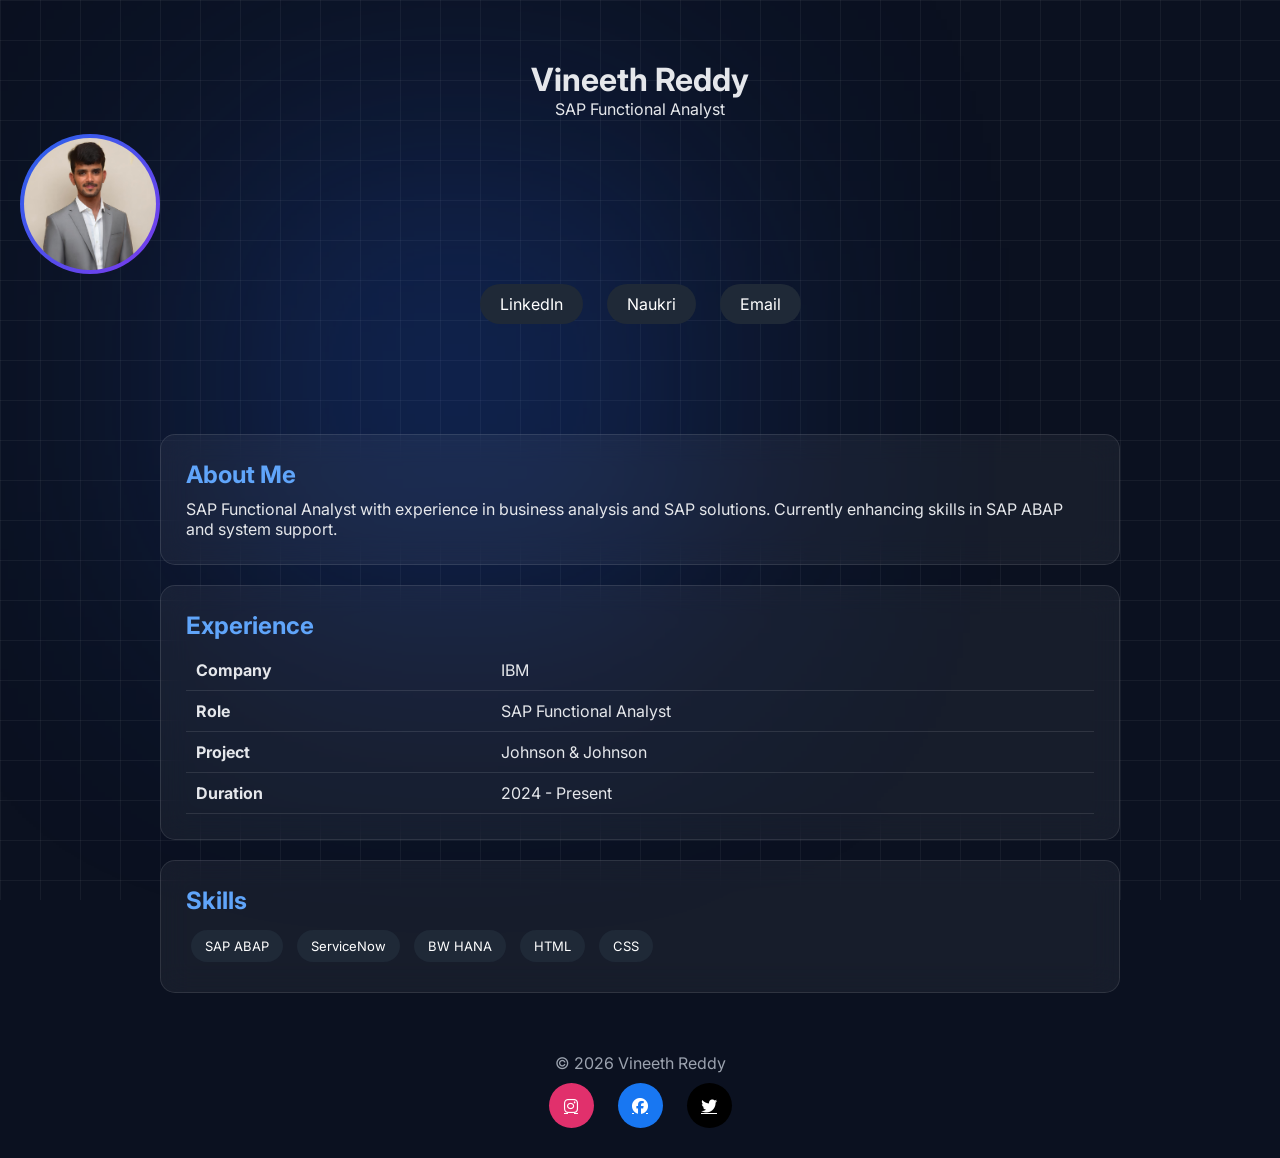
<file: edit.html>
<!DOCTYPE html>
<html lang="en">
<head>
<meta charset="UTF-8">
<meta name="viewport" content="width=device-width, initial-scale=1.0">
<title>Vineeth Reddy</title>

<link href="https://fonts.googleapis.com/css2?family=Inter:wght@300;500;700&display=swap" rel="stylesheet">
<link rel="stylesheet" href="https://cdnjs.cloudflare.com/ajax/libs/font-awesome/6.5.0/css/all.min.css">

<style>

/* RESET */
* {
  margin: 0;
  padding: 0;
  box-sizing: border-box;
  font-family: 'Inter', sans-serif;
}

/* BACKGROUND - IT PORTAL STYLE */
body {
  background: #0b1120;
  min-height: 100vh;
  color: #e5e7eb;
}

/* GRID BACKGROUND */
body::before {
  content: "";
  position: fixed;
  width: 100%;
  height: 100%;
  background-image:
    linear-gradient(rgba(255,255,255,0.05) 1px, transparent 1px),
    linear-gradient(90deg, rgba(255,255,255,0.05) 1px, transparent 1px);
  background-size: 40px 40px;
  z-index: 0;
}

/* GLOW LIGHT */
body::after {
  content: "";
  position: fixed;
  width: 400px;
  height: 400px;
  background: #2563eb;
  filter: blur(150px);
  top: 20%;
  left: 20%;
  opacity: 0.4;
  animation: moveGlow 10s infinite alternate;
}

@keyframes moveGlow {
  100% { transform: translate(100px, -50px); }
}

/* HEADER */
header {
  text-align: center;
  padding: 60px 20px;
  position: relative;
  z-index: 1;
}

/* PROFILE IMAGE */
.profile-img {
  width: 140px;
  height: 140px;
  border-radius: 50%;
  padding: 4px;
  background: linear-gradient(135deg, #2563eb, #7c3aed);
  margin-top: 15px;
}

.profile-img img {
  width: 100%;
  height: 100%;
  border-radius: 50%;
}

/* BUTTONS */
.contact-buttons a {
  display: inline-block;
  margin: 10px;
  padding: 10px 20px;
  border-radius: 25px;
  background: #1f2937;
  color: white;
  text-decoration: none;
  transition: 0.3s;
}

.contact-buttons a:hover {
  background: #2563eb;
  transform: translateY(-3px);
}

/* SOCIAL ICONS */
.social-icons a {
  width: 45px;
  height: 45px;
  display: inline-flex;
  align-items: center;
  justify-content: center;
  border-radius: 50%;
  margin: 10px;
  color: white;
  transition: 0.3s;
}

.social-icons a:nth-child(1){background:#e1306c;}
.social-icons a:nth-child(2){background:#1877f2;}
.social-icons a:nth-child(3){background:#000;}

.social-icons a:hover {
  transform: scale(1.2);
}

/* CONTAINER */
.container {
  max-width: 1000px;
  margin: auto;
  padding: 20px;
  position: relative;
  z-index: 1;
}

/* CARDS */
.card {
  background: rgba(255,255,255,0.05);
  border: 1px solid rgba(255,255,255,0.1);
  backdrop-filter: blur(15px);
  padding: 25px;
  margin: 20px 0;
  border-radius: 15px;
  transition: 0.3s;
}

.card:hover {
  transform: translateY(-5px);
}

/* HEADINGS */
h2 {
  color: #60a5fa;
  margin-bottom: 10px;
}

/* TABLE STYLE */
.table {
  width: 100%;
  border-collapse: collapse;
  margin-top: 10px;
}

.table td {
  padding: 10px;
  border-bottom: 1px solid rgba(255,255,255,0.1);
}

/* SKILLS */
.skills a {
  display: inline-block;
  margin: 5px;
  padding: 8px 14px;
  background: #1f2937;
  border-radius: 20px;
  color: white;
  text-decoration: none;
  font-size: 13px;
}

.skills a:hover {
  background: #2563eb;
}

/* FOOTER */
footer {
  text-align: center;
  padding: 20px;
  color: #9ca3af;
}

</style>
</head>

<body>

<header>
  <h1>Vineeth Reddy</h1>
  <p>SAP Functional Analyst</p>

  <div class="profile-img">
    <img src="profile.jpeg">
  </div>

  <div class="contact-buttons">
    <a href="#">LinkedIn</a>
    <a href="#">Naukri</a>
    <a href="#">Email</a>
  </div>
</header>

<div class="container">

  <div class="card">
    <h2>About Me</h2>
    <p>
      SAP Functional Analyst with experience in business analysis and SAP solutions.
      Currently enhancing skills in SAP ABAP and system support.
    </p>
  </div>

  <div class="card">
    <h2>Experience</h2>
    <table class="table">
      <tr><td><b>Company</b></td><td>IBM</td></tr>
      <tr><td><b>Role</b></td><td>SAP Functional Analyst</td></tr>
      <tr><td><b>Project</b></td><td>Johnson & Johnson</td></tr>
      <tr><td><b>Duration</b></td><td>2024 - Present</td></tr>
    </table>
  </div>

  <div class="card">
    <h2>Skills</h2>
    <div class="skills">
      <a href="#">SAP ABAP</a>
      <a href="#">ServiceNow</a>
      <a href="#">BW HANA</a>
      <a href="#">HTML</a>
      <a href="#">CSS</a>
    </div>
  </div>

</div>

<footer>
  <p>© 2026 Vineeth Reddy</p>

  <div class="social-icons">
    <a href="#"><i class="fab fa-instagram"></i></a>
    <a href="#"><i class="fab fa-facebook"></i></a>
    <a href="#"><i class="fab fa-twitter"></i></a>
  </div>
</footer>

</body>
</html>
</file>
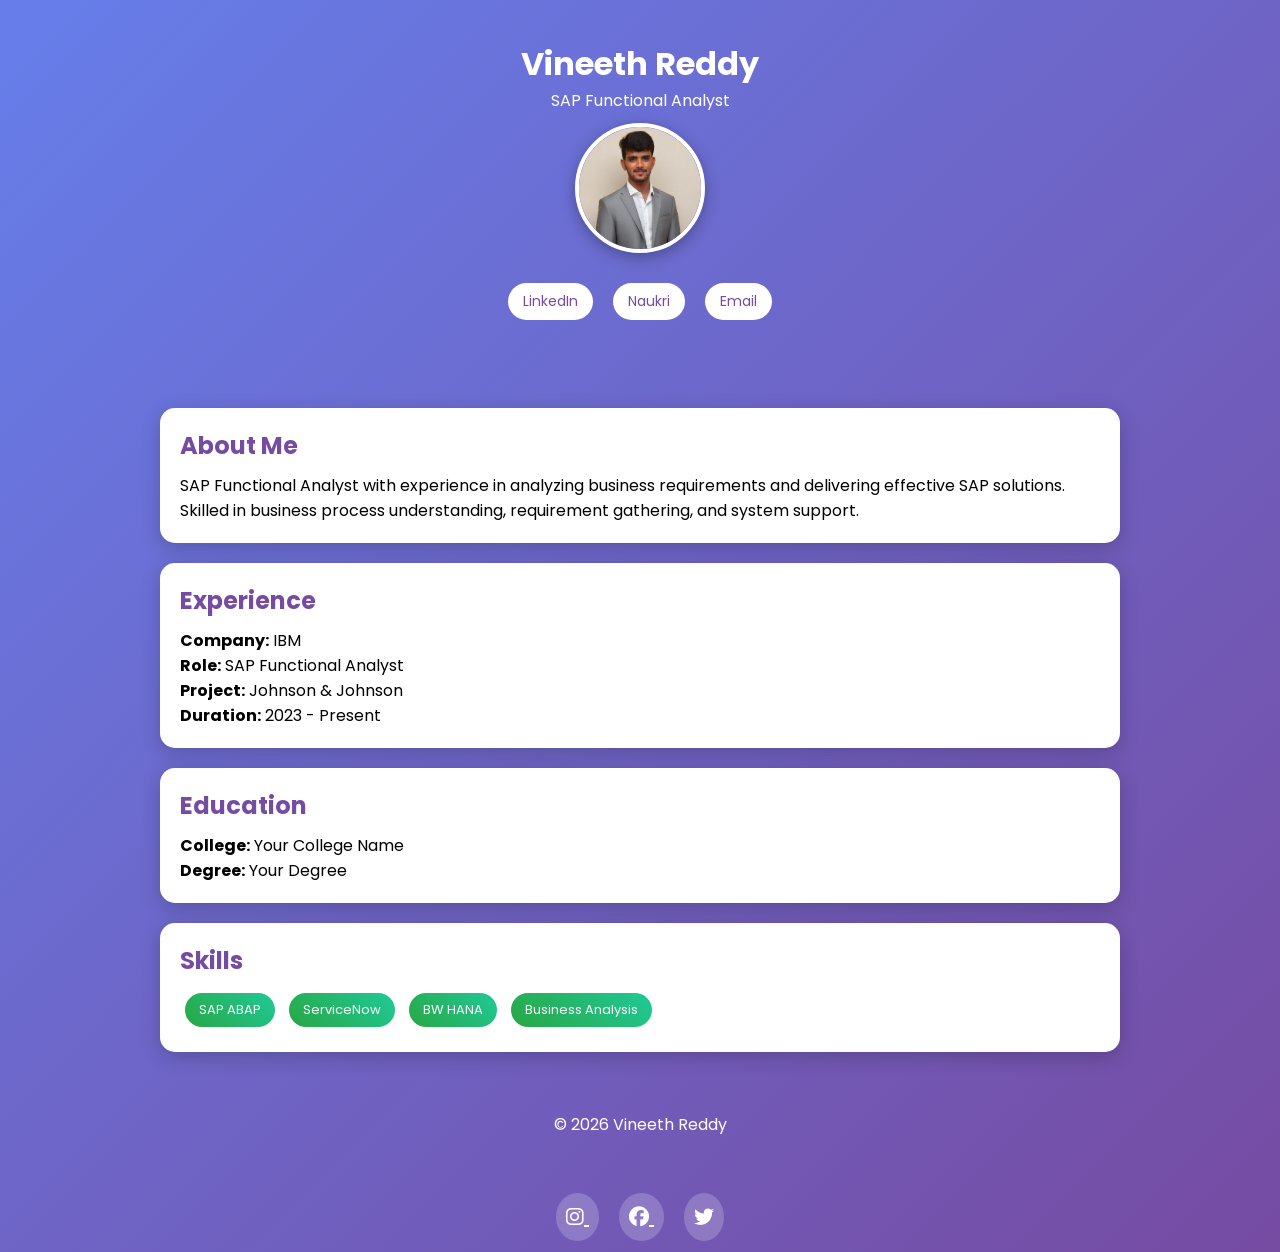
<file: profile.html>
<!DOCTYPE html>
<html lang="en">
<head>
  <meta charset="UTF-8">
  <title>Vineeth Reddy | SAP Functional Analyst</title>
  <meta name="viewport" content="width=device-width, initial-scale=1.0">

  <!-- Google Font -->
  <link href="https://fonts.googleapis.com/css2?family=Poppins:wght@300;500;700&display=swap" rel="stylesheet">

  <!-- Font Awesome Icons -->
  <link rel="stylesheet" href="https://cdnjs.cloudflare.com/ajax/libs/font-awesome/6.5.0/css/all.min.css">

  <style>
    * {
      margin: 0;
      padding: 0;
      box-sizing: border-box;
      font-family: 'Poppins', sans-serif;
    }

    body {
      background: linear-gradient(135deg, #667eea, #764ba2);
    }

    header {
      text-align: center;
      padding: 40px 20px;
      color: white;
    }

    .profile-img {
      width: 130px;
      height: 130px;
      border-radius: 50%;
      border: 4px solid white;
      object-fit: cover;
      margin-top: 10px;
      box-shadow: 0 4px 15px rgba(0,0,0,0.3);
    }

    .contact-buttons {
      margin-top: 15px;
    }

    .contact-buttons a {
      display: inline-block;
      margin: 8px;
      padding: 8px 15px;
      background: white;
      color: #764ba2;
      border-radius: 20px;
      text-decoration: none;
      font-size: 14px;
      transition: 0.3s;
    }

    .contact-buttons a:hover {
      background: #764ba2;
      color: white;
    }

    .social-icons {
      margin-top: 15px;
    }

    .social-icons a {
      margin: 10px;
      font-size: 20px;
      color: white;
      background: rgba(255,255,255,0.2);
      padding: 10px;
      border-radius: 50%;
      transition: 0.3s;
    }

    .social-icons a:hover {
      background: white;
      color: #764ba2;
    }

    .container {
      max-width: 1000px;
      margin: auto;
      padding: 20px;
    }

    .card {
      background: white;
      padding: 20px;
      margin: 20px 0;
      border-radius: 15px;
      box-shadow: 0 5px 20px rgba(0,0,0,0.2);
      transition: 0.3s;
    }

    .card:hover {
      transform: translateY(-5px);
    }

    h2 {
      margin-bottom: 10px;
      color: #764ba2;
    }

    .skills span {
      display: inline-block;
      background: linear-gradient(45deg, #28a745, #20c997);
      color: white;
      padding: 7px 14px;
      margin: 5px;
      border-radius: 20px;
      font-size: 13px;
    }

    footer {
      text-align: center;
      padding: 20px;
      color: white;
    }
    .social-icons a:nth-child(3):hover {
  color: #1DA1F2;
}
  </style>
</head>

<body>

<header>
  <h1>Vineeth Reddy</h1>
  <p>SAP Functional Analyst</p>
  <img src="/profile.jpeg" class="profile-img">

  <!-- Contact Buttons -->
  <div class="contact-buttons">
    <a href="https://www.linkedin.com/in/chennuruvineeth927/" target="_blank">LinkedIn</a>
    <a href="https://www.naukri.com/" target="_blank">Naukri</a>
    <a href="mailto:vithreddy927@gmail.com">Email</a>
  </div>
</header>

<div class="container">

  <div class="card">
    <h2>About Me</h2>
    <p>
      SAP Functional Analyst with experience in analyzing business requirements and delivering effective SAP solutions. 
      Skilled in business process understanding, requirement gathering, and system support.
    </p>
  </div>

  <div class="card">
    <h2>Experience</h2>
    <p><b>Company:</b> IBM</p>
    <p><b>Role:</b> SAP Functional Analyst</p>
    <p><b>Project:</b> Johnson & Johnson</p>
    <p><b>Duration:</b> 2023 - Present</p>
  </div>

  <div class="card">
    <h2>Education</h2>
    <p><b>College:</b> Your College Name</p>
    <p><b>Degree:</b> Your Degree</p>
  </div>

  <div class="card">
    <h2>Skills</h2>
    <div class="skills">
      <span>SAP ABAP</span>
      <span>ServiceNow</span>
      <span>BW HANA</span>
      <span>Business Analysis</span>
    </div>
  </div>

</div>

<footer>
    <div><p>© 2026 Vineeth Reddy</p></div><br><br>
  <div class="social-icons">
    <a href="https://www.instagram.com/c_vineeth_reddy?igsh=MXJleHZ3czMwc251dA==" target="_blank">
      <i class="fab fa-instagram"></i>
    </a>
    <a href="https://www.facebook.com/share/17pCkitMbN/" target="_blank">
      <i class="fab fa-facebook"></i>
    </a>
    <a href="https://x.com/ChennuruVineeth" target="_blank">
    <i class="fab fa-twitter"></i>
  </a>
  </div>

</footer>

</body>
</html>
</file>
